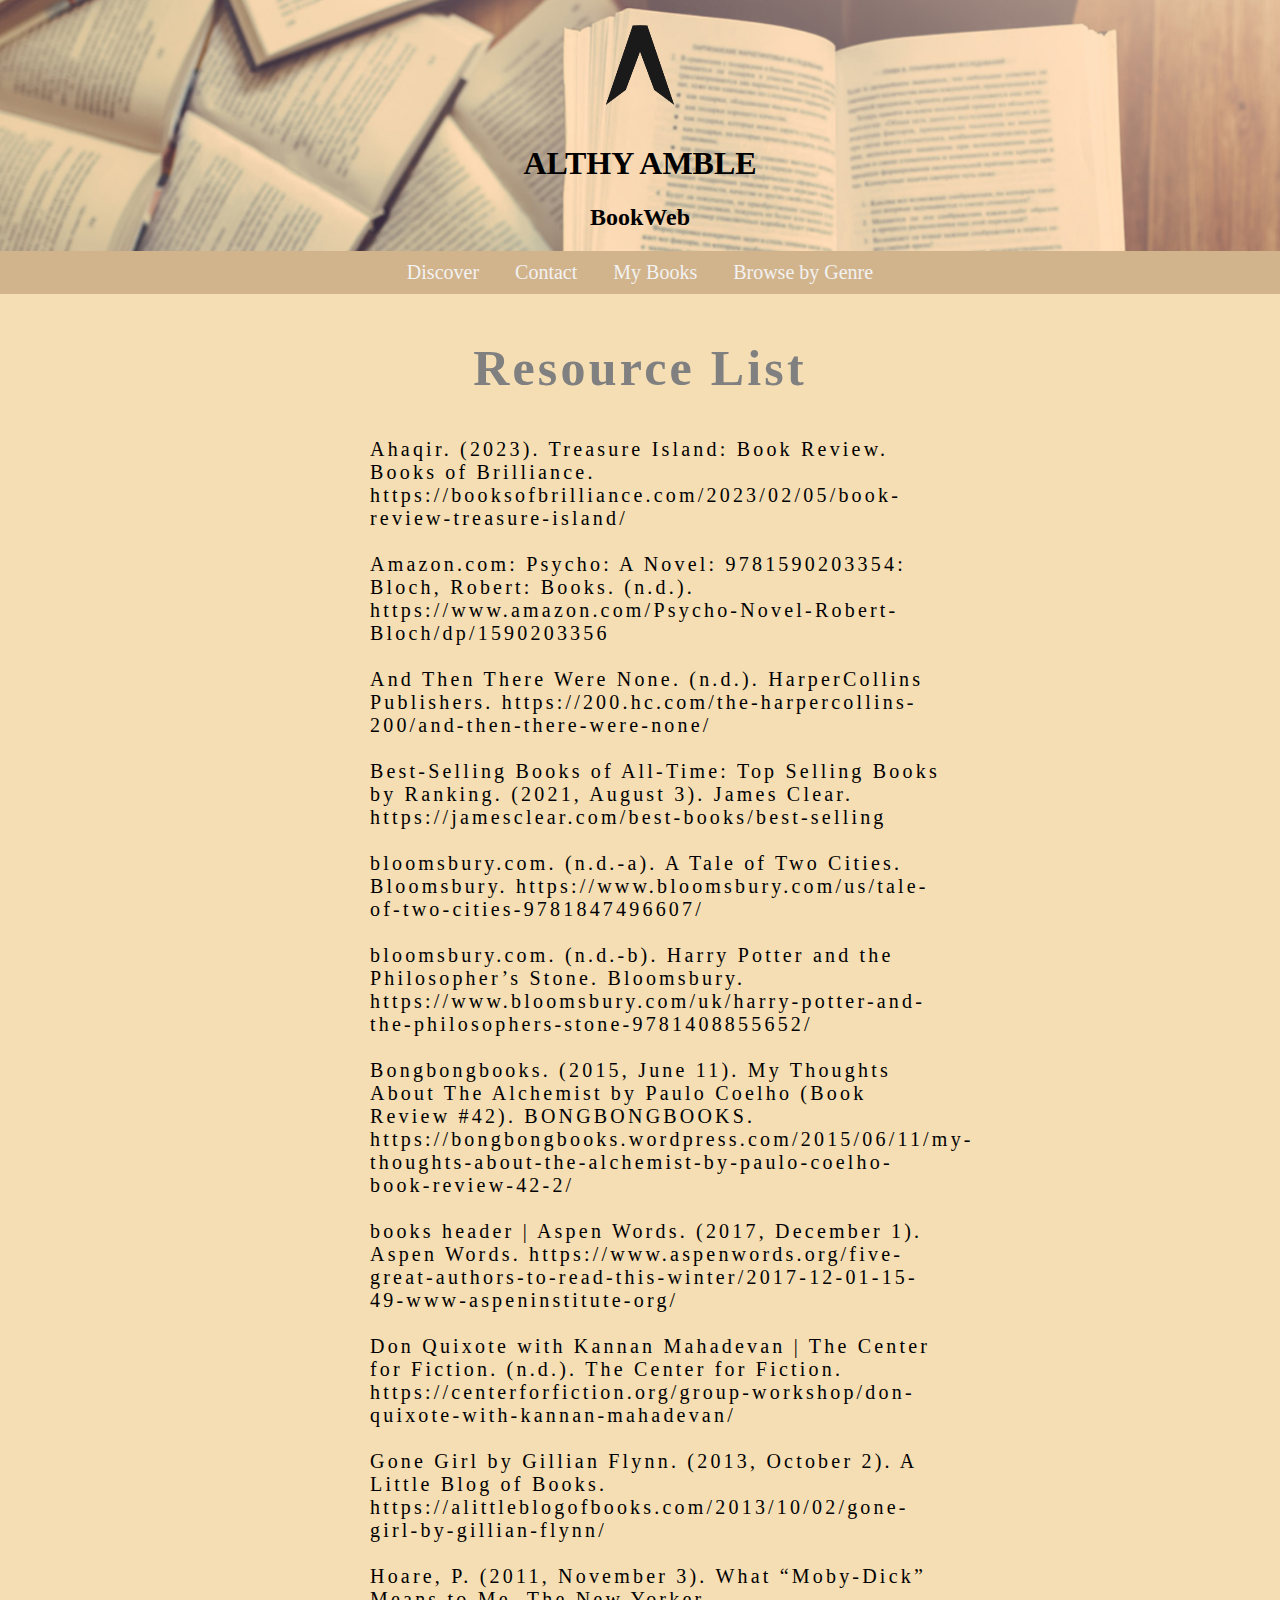
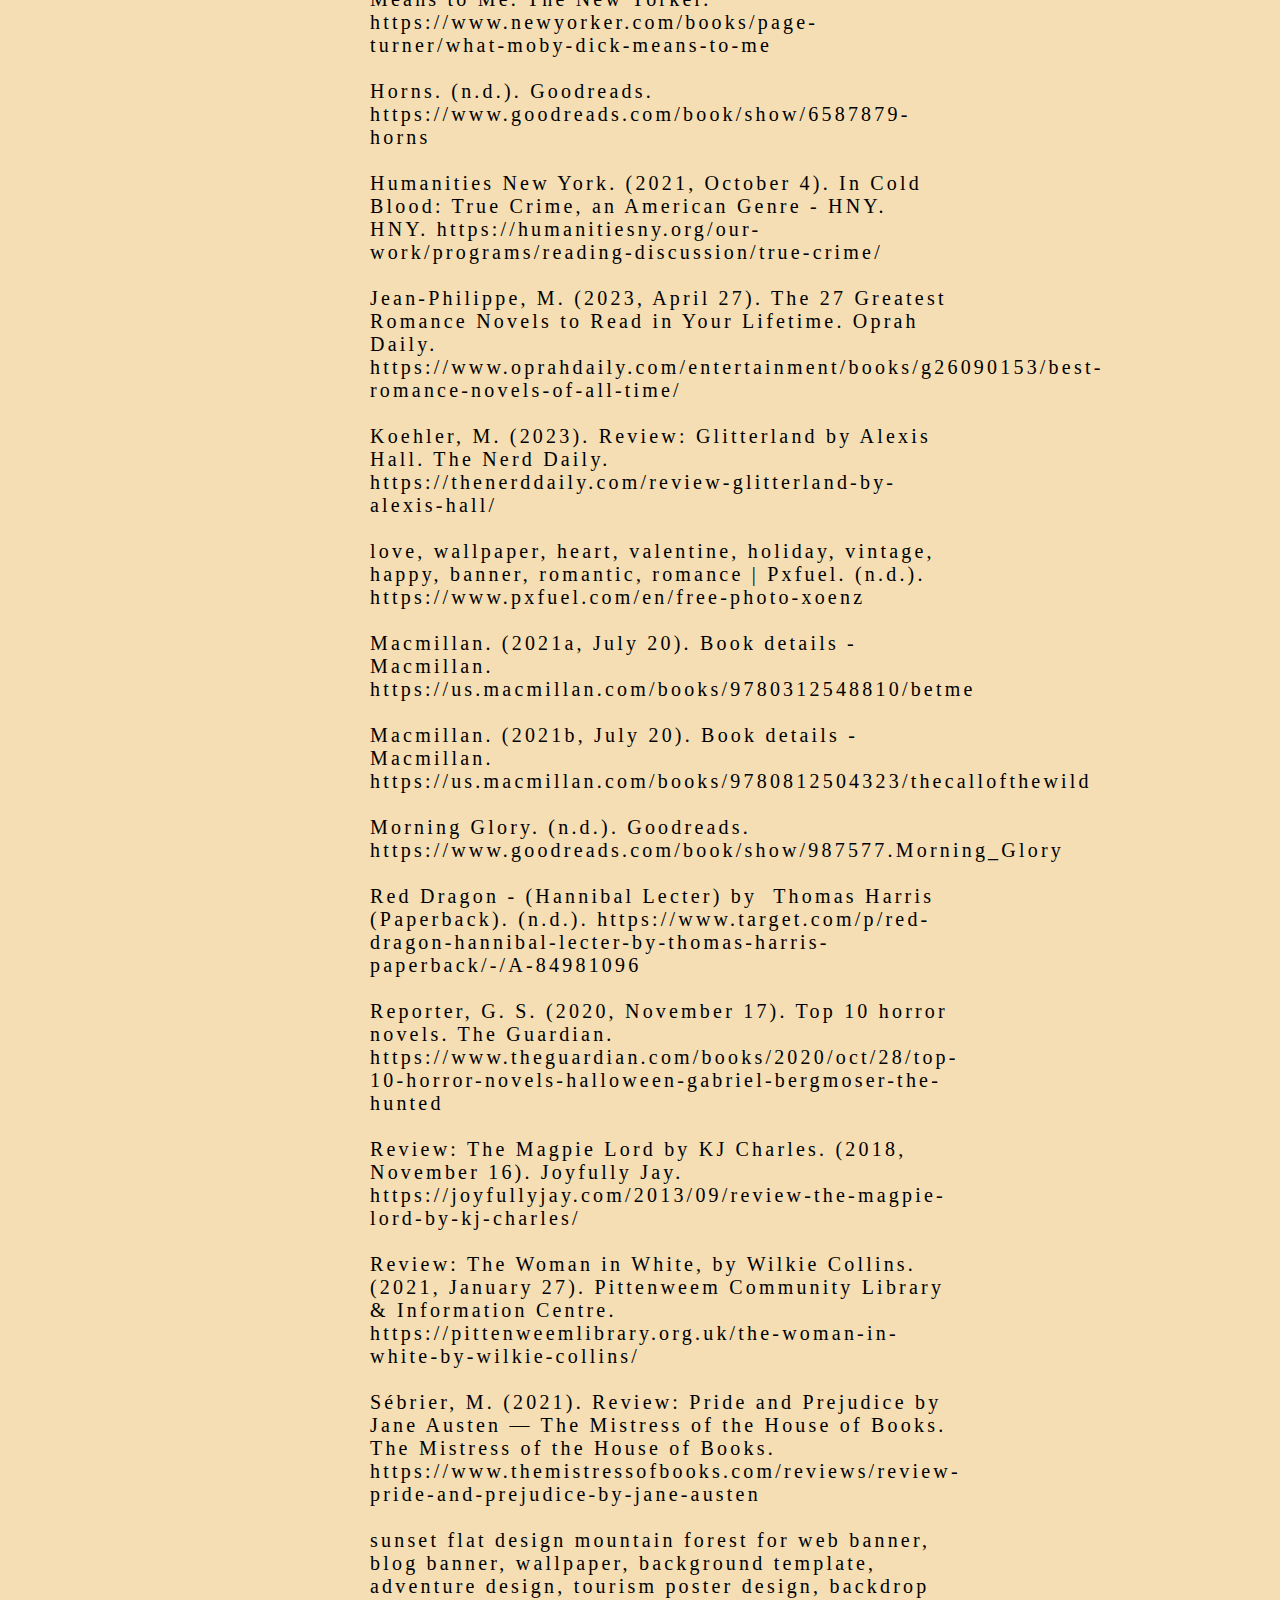
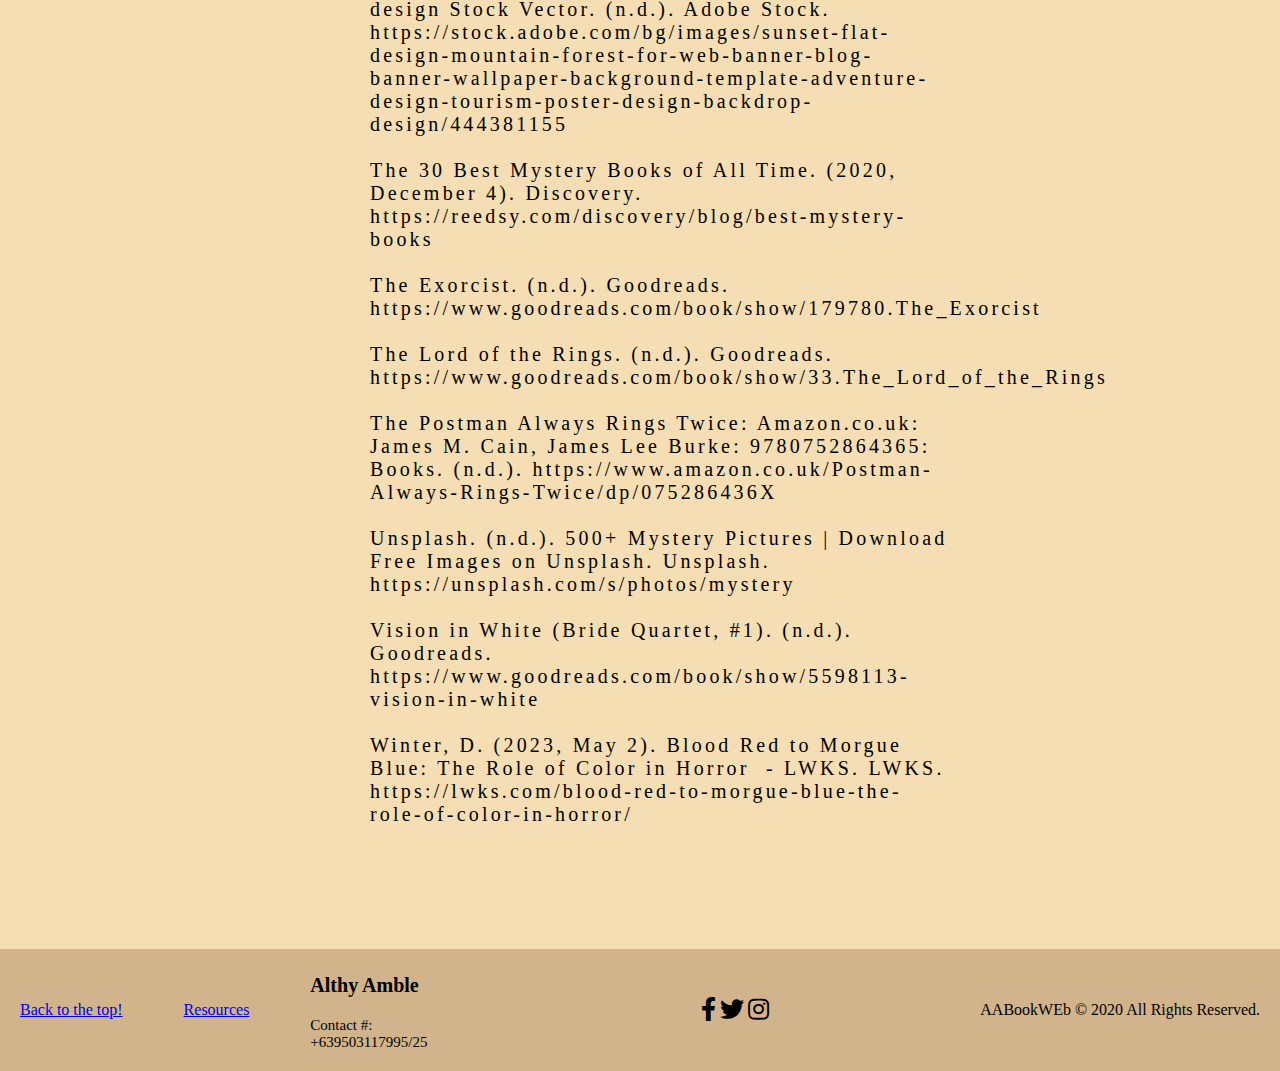
<file: pages/references page.html>
<!DOCTYPE html>
<html>
	<head>
		<title>Sign-up</title>
		<meta name ="author" content="Kiat-ong, Jamaica Mae"/>
		<link rel="stylesheet" type="text/css" href="../styles/demo.css"/>
		<link rel="stylesheet" href="https://cdnjs.cloudflare.com/ajax/libs/font-awesome/5.13.0/css/all.min.css">
	</head>
	<body>
		<header id="header">
			<img id="logo" src="../src/aa.png" alt="logo"/>
			<h1>ALTHY AMBLE</h1>
			<h2>BookWeb</h2>
			<div class="topnav">
			  <a href="../index.html">Discover</a>
			  <a href="#contact">Contact</a>
			  <a href="#books">My Books</a>
			  <a href="products list page.html">Browse by Genre</a>
			</div>
		</header>
		<div class="reference-container">
			<h2>Resource List</h2>
			<ol>
			  <li>Ahaqir. (2023). Treasure Island: Book Review. Books of Brilliance. https://booksofbrilliance.com/2023/02/05/book-review-treasure-island/</li><br>
			  <li>Amazon.com: Psycho: A Novel: 9781590203354: Bloch, Robert: Books. (n.d.). https://www.amazon.com/Psycho-Novel-Robert-Bloch/dp/1590203356</li><br>
			  <li>And Then There Were None. (n.d.). HarperCollins Publishers. https://200.hc.com/the-harpercollins-200/and-then-there-were-none/</li><br>
			  <li>Best-Selling Books of All-Time: Top Selling Books by Ranking. (2021, August 3). James Clear. https://jamesclear.com/best-books/best-selling
			  </li><br>
			  <li>bloomsbury.com. (n.d.-a). A Tale of Two Cities. Bloomsbury. https://www.bloomsbury.com/us/tale-of-two-cities-9781847496607/
			  </li><br>
			  <li>bloomsbury.com. (n.d.-b). Harry Potter and the Philosopher’s Stone. Bloomsbury. https://www.bloomsbury.com/uk/harry-potter-and-the-philosophers-stone-9781408855652/
			  </li><br>
			  <li>Bongbongbooks. (2015, June 11). My Thoughts About The Alchemist by Paulo Coelho (Book Review #42). BONGBONGBOOKS. https://bongbongbooks.wordpress.com/2015/06/11/my-thoughts-about-the-alchemist-by-paulo-coelho-book-review-42-2/
			  </li><br>
			  <li>books header | Aspen Words. (2017, December 1). Aspen Words. https://www.aspenwords.org/five-great-authors-to-read-this-winter/2017-12-01-15-49-www-aspeninstitute-org/
			  </li><br>
			  <li>Don Quixote with Kannan Mahadevan | The Center for Fiction. (n.d.). The Center for Fiction. https://centerforfiction.org/group-workshop/don-quixote-with-kannan-mahadevan/
			  </li><br>
			  <li>Gone Girl by Gillian Flynn. (2013, October 2). A Little Blog of Books. https://alittleblogofbooks.com/2013/10/02/gone-girl-by-gillian-flynn/
			  </li><br>
			  <li>Hoare, P. (2011, November 3). What “Moby-Dick” Means to Me. The New Yorker. https://www.newyorker.com/books/page-turner/what-moby-dick-means-to-me
			  </li><br>
			  <li>Horns. (n.d.). Goodreads. https://www.goodreads.com/book/show/6587879-horns
			  </li><br>
			  <li>Humanities New York. (2021, October 4). In Cold Blood: True Crime, an American Genre - HNY. HNY. https://humanitiesny.org/our-work/programs/reading-discussion/true-crime/
			  </li><br>
			  <li>Jean-Philippe, M. (2023, April 27). The 27 Greatest Romance Novels to Read in Your Lifetime. Oprah Daily. https://www.oprahdaily.com/entertainment/books/g26090153/best-romance-novels-of-all-time/
			  </li><br>
			  <li>Koehler, M. (2023). Review: Glitterland by Alexis Hall. The Nerd Daily. https://thenerddaily.com/review-glitterland-by-alexis-hall/
			  </li><br>
			  <li>love, wallpaper, heart, valentine, holiday, vintage, happy, banner, romantic, romance | Pxfuel. (n.d.). https://www.pxfuel.com/en/free-photo-xoenz
			  </li><br>
			  <li>Macmillan. (2021a, July 20). Book details - Macmillan. https://us.macmillan.com/books/9780312548810/betme
			  </li><br>
			  <li>Macmillan. (2021b, July 20). Book details - Macmillan. https://us.macmillan.com/books/9780812504323/thecallofthewild
			  </li><br>
			  <li>Morning Glory. (n.d.). Goodreads. https://www.goodreads.com/book/show/987577.Morning_Glory
			  </li><br>
			  <li>Red Dragon - (Hannibal Lecter) by  Thomas Harris (Paperback). (n.d.). https://www.target.com/p/red-dragon-hannibal-lecter-by-thomas-harris-paperback/-/A-84981096
			  </li><br>
			  <li>Reporter, G. S. (2020, November 17). Top 10 horror novels. The Guardian. https://www.theguardian.com/books/2020/oct/28/top-10-horror-novels-halloween-gabriel-bergmoser-the-hunted
			  </li><br>
			  <li>Review: The Magpie Lord by KJ Charles. (2018, November 16). Joyfully Jay. https://joyfullyjay.com/2013/09/review-the-magpie-lord-by-kj-charles/
			  </li><br>
			  <li>Review: The Woman in White, by Wilkie Collins. (2021, January 27). Pittenweem Community Library & Information Centre. https://pittenweemlibrary.org.uk/the-woman-in-white-by-wilkie-collins/
			  </li><br>
			  <li>Sébrier, M. (2021). Review: Pride and Prejudice by Jane Austen — The Mistress of the House of Books. The Mistress of the House of Books. https://www.themistressofbooks.com/reviews/review-pride-and-prejudice-by-jane-austen
			  </li><br>
			  <li>sunset flat design mountain forest for web banner, blog banner, wallpaper, background template, adventure design, tourism poster design, backdrop design Stock Vector. (n.d.). Adobe Stock. https://stock.adobe.com/bg/images/sunset-flat-design-mountain-forest-for-web-banner-blog-banner-wallpaper-background-template-adventure-design-tourism-poster-design-backdrop-design/444381155
			  </li><br>
			  <li>The 30 Best Mystery Books of All Time. (2020, December 4). Discovery. https://reedsy.com/discovery/blog/best-mystery-books
			  </li><br>
			  <li>The Exorcist. (n.d.). Goodreads. https://www.goodreads.com/book/show/179780.The_Exorcist
			  </li><br>
			  <li>The Lord of the Rings. (n.d.). Goodreads. https://www.goodreads.com/book/show/33.The_Lord_of_the_Rings
			  </li><br>
			  <li>The Postman Always Rings Twice: Amazon.co.uk: James M. Cain, James Lee Burke: 9780752864365: Books. (n.d.). https://www.amazon.co.uk/Postman-Always-Rings-Twice/dp/075286436X
			  </li><br>
			  <li>Unsplash. (n.d.). 500+ Mystery Pictures | Download Free Images on Unsplash. Unsplash. https://unsplash.com/s/photos/mystery
			  </li><br>
			  <li>Vision in White (Bride Quartet, #1). (n.d.). Goodreads. https://www.goodreads.com/book/show/5598113-vision-in-white
			  </li><br>
			  <li>Winter, D. (2023, May 2). Blood Red to Morgue Blue: The Role of Color in Horror  - LWKS. LWKS. https://lwks.com/blood-red-to-morgue-blue-the-role-of-color-in-horror/
			  </li><br>
			</ol>
		</div>
		<footer id="contact">
			<div class="footer_container">
			<a href="#header"><p>Back to the top!</p></a>
			<a href="references page.html"><p>Resources</p></a>
			<div class="logo"><h3>Althy Amble</h3><p>Contact #: +639503117995/25</p></div>
				<div class="social_media">
					<a href="https://www.facebook.com/"><i class="fab fa-facebook-f"></i></a>
					<a href="https://twitter.com/"><i class="fab fa-twitter"></i></a>
					<a href="https://www.instagram.com/"><i class="fab fa-instagram"></i></a>
				</div>
				<p>AABookWEb © 2020 All Rights Reserved.</p>
			</div>
		</footer>
	</body>
</html>
</file>
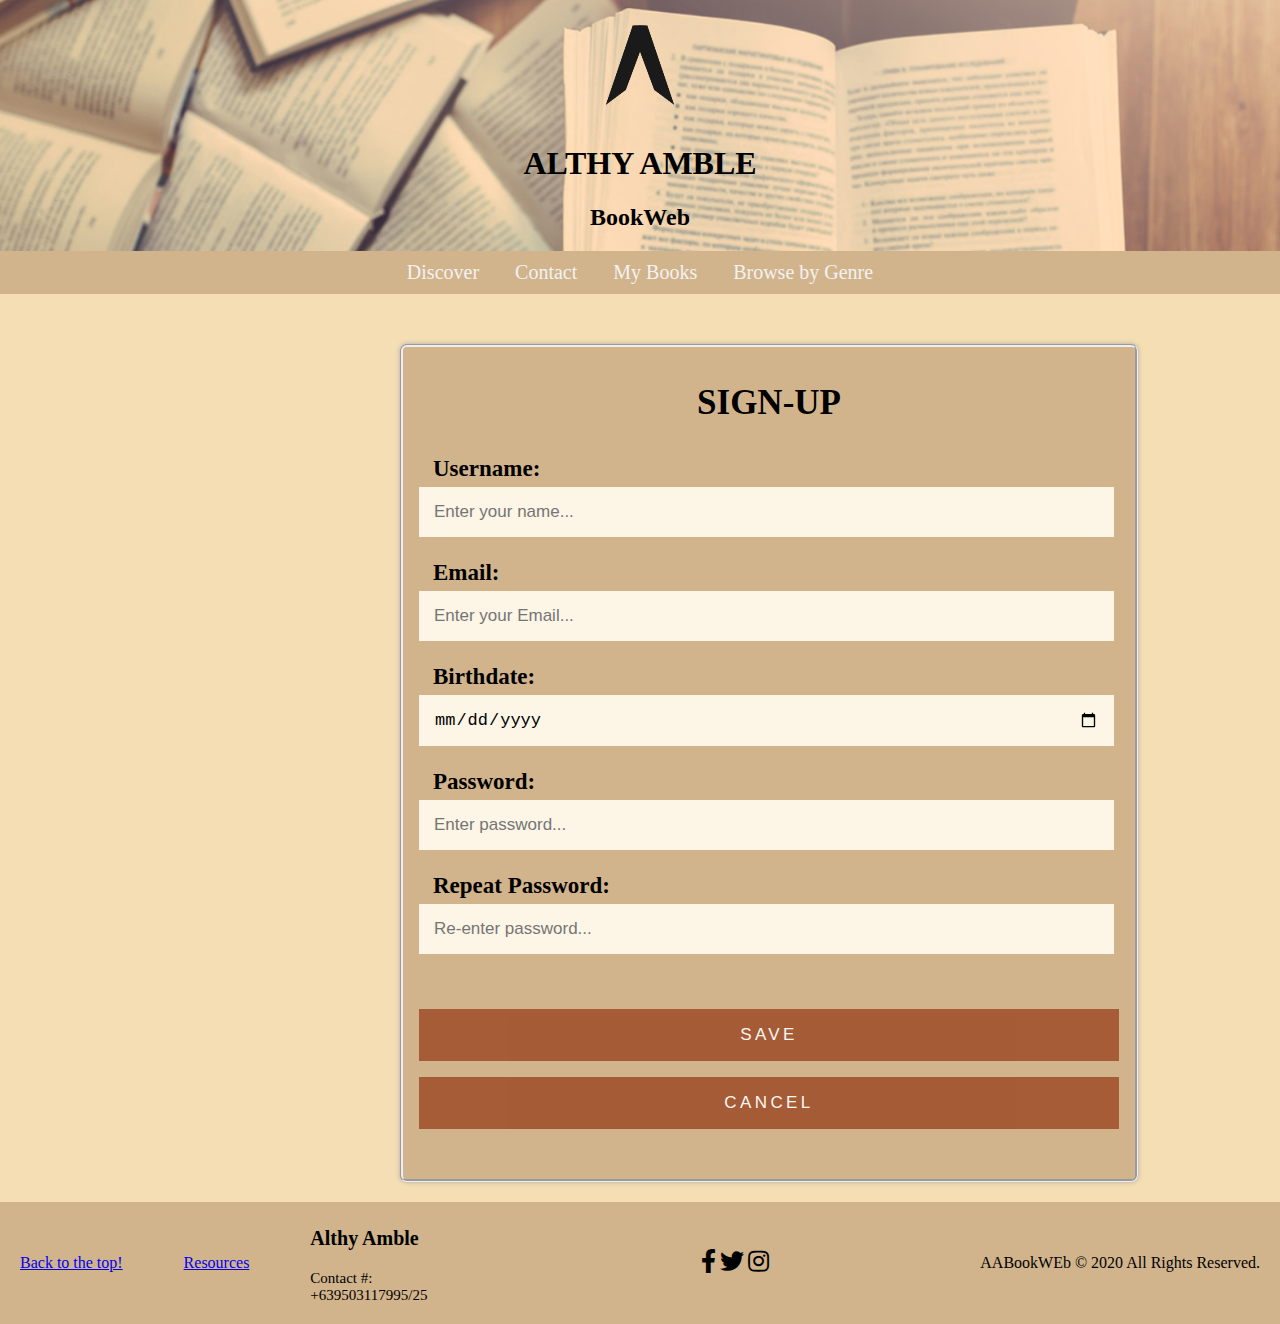
<file: pages/registration.html>
<!DOCTYPE html>
<html>
	<head>
		<title>Sign-up</title>
		<meta name ="author" content="Kiat-ong, Jamaica Mae"/>
		<link rel="stylesheet" type="text/css" href="../styles/demo.css"/>
		<link rel="stylesheet" href="https://cdnjs.cloudflare.com/ajax/libs/font-awesome/5.13.0/css/all.min.css">
	</head>
	<body>
		<header id="header">
			<img id="logo" src="../src/aa.png" alt="logo"/>
			<h1>ALTHY AMBLE</h1>
			<h2>BookWeb</h2>
			<div class="topnav">
			  <a href="../index.html">Discover</a>
			  <a href="#contact">Contact</a>
			  <a href="#books">My Books</a>
			  <a href="products list page.html">Browse by Genre</a>
			</div>
		</header>
		<section>
				<div class="signup-box">
					<h1>SIGN-UP</h1>
					<form action="../index.html">
						
						<label for="Name"> <b>Username: </b></label>
						<br>
						<input id="Name" type="text" placeholder="Enter your name..."required>
						<br><br>
						<label for="Email"> <b>Email: </b></label>
						<br>
						<input id="Email" type="text" placeholder="Enter your Email..." required>
						<br><br>
						<label for="Bdate"><b>Birthdate: </b></label>
						<br>
						<input id="Bdate" type="date" required>
						<br><br>
						<label for="password"> <b>Password: </b></label>
						<br>
						<input id="password" type="Password" placeholder="Enter password..." required>
						<br><br>
						<label for="password2"> <b>Repeat Password: </b></label>
						<br>
						<input id="password2" type="Password" placeholder="Re-enter password..." required>
						<br><br><br>
						<input id="Save" type="Submit" value="Save">
						<a href="../index.html">
						<input id="Cancel" type="button" value="Cancel"></a>
					</form>
				</div>
			
			
		</section>
		<footer id="contact">
			<div class="footer_container">
			<a href="#header"><p>Back to the top!</p></a>
			<a href="references page.html"><p>Resources</p></a>
			<div class="logo"><h3>Althy Amble</h3><p>Contact #: +639503117995/25</p></div>
				<div class="social_media">
					<a href="https://www.facebook.com/"><i class="fab fa-facebook-f"></i></a>
					<a href="https://twitter.com/"><i class="fab fa-twitter"></i></a>
					<a href="https://www.instagram.com/"><i class="fab fa-instagram"></i></a>
				</div>
				<p>AABookWEb © 2020 All Rights Reserved.</p>
			</div>
		</footer>
	</body>
</html>
</file>
<file: styles/demo.css>
/*header styles*/
#logo{
	height: 110px;
	width: 130px;
}
#header{
	text-align: center;
	padding-top: 10px;
	background-image: url("../src/banner.png");
	background-repeat: no-repeat;
	background-attachment: fixed;
	background-size: 100%;
}
.topnav {
	background-color: #D2B48C;
	overflow: hidden;
	padding-top: 10px;
	padding-bottom: 10px;
}
.topnav a {
	float: center;
	color: #f2f2f2;
	text-align: center;
	padding: 14px 16px;
	text-decoration: none;
	font-size: 20px;
}

.topnav a:hover {
  background-color: black;
  color: #ddd;
}

body{
	margin:0px;
	background-color: #F5DEB3;
}
.intro{
	text-align: center;
}
.intro img{
	height: 500px;
	width: 1370px;
}
.intro-list{
	text-align: center;
}
.intro-list img{
	height: 370px;
	width: 1370px;
}

.best-sellers {
  margin: 0 auto;
  max-width: 1920px;
  text-align: center;
}
.best-sellers h1 {
	color: gray;
	text-align: center;
	font-size: 50px;
	margin-bottom: -3px;
}
.genres h1 {
	color: black;
	text-align: center;
	font-size: 50px;
	margin-bottom: -3px;
}

/*Quick Recommendation style*/

.book {
	background-color: #ffffff;
  display: inline-block;
  width: 250px;
  height: 410px;
  box-shadow: 0 0 20px #aaa;
  margin: 25px;
  vertical-align: top;
  transition: height 1s;
}
.cover {
  height: 80%;
  overflow: hidden;
}
.cover img {
  width: 100%;
}
.description{
	margin: 0 auto;
	padding-left: 8px;
	padding-bottom: 15px;
}
.book p {
  margin-top: 12px;
  font-size: 20px;
}
.book .author {
  font-size: 15px;
}

/*GENRES information*/
.genres {
  margin: 0 auto;
  max-width: 1920px;

}
.genre-box {
	float: left;
	display: inline-block;
	height: 330px;
	width: 655px;
	margin-left: 60px;
	margin-top:70px;
	border-radius: 7px 7px 7px 7px;
	box-shadow: 0 0 20px #aaa;
}
.genre-box a{
	text-decoration: none;
}
.romance{
	height: 330px;
	width: 655px;
	background-image: url("../src/romance-banner.jpg");
	background-repeat: no-repeat;
}
.adventure{
	height: 330px;
	width: 655px;
	background-image: url("../src/adventure-banner.jpg");
	background-repeat: no-repeat;
}
.horror{
	height: 330px;
	width: 655px;
	background-image: url("../src/horror-banner.jpg");
	background-repeat: no-repeat;
}
.mystery{
	height: 330px;
	width: 655px;
	background-image: url("../src/mystery-banner.jpg");
	background-repeat: no-repeat;
}
.science-fiction{
	height: 330px;
	width: 655px;
	background-image: url("../src/science-fiction-banner.jpg");
	background-repeat: no-repeat;
}
.young-adult{
	height: 330px;
	width: 655px;
	background-image: url("../src/young-adult-banner.jpg");
	background-repeat: no-repeat;
}
.transparent{
	height: 330px;
	width: 655px;
	background-color: #ffffff;
	opacity: 0.5;
}

.genre-body {
	text-align: center;
	font-weight: bold;
	color: #000000;
	height: 330px;
	width: 655px;
	border-radius: 0 7px 10px 7px;
}

.genre-body h2 {
	margin: 0 0 0 38px;
	padding-top: 35px;
	font-size: 65px;
}

.genre-body h2 {
	font-family: 'Bentham', serif;
}

.genre-body h3 {
	margin: 0 0 2px 38px;
	font-size: 22px;
	font-family: 'Raleway', sans-serif;
	font-weight: 400;
	text-transform: uppercase;
	letter-spacing: 0.2em;
}
/*About section style*/

.background-about{
	height: 300px;
	width: 1300px;
	background-color: #DEB887;
}
.transparent-about{
	height: 300px;
	width: 1300px;
	background-color: #ffffff;
	opacity: 0.5;
}
.about-page {
	display: inline-block;
	height: 300px;
	width: 1300px;
	margin-left: 120px;
	margin-top:70px;
	border-radius: 7px 7px 7px 7px;
	box-shadow: 0 0 20px #aaa;
	padding-bottom: 5px;
}
.about-text{
	font-weight: bold;
	color: black;
	height: 300px;
	width: 1300px;
	border-radius: 0 7px 10px 7px;
}
.about-text h2 {
	text-align: left;
	margin: 0 0 0 38px;
	padding-top: 35px;
	font-family: 'Bentham', serif;
	font-size: 41px;
}

.about-text h3 {
	text-align: center;
	margin: 0 25px 2px 38px;
	font-size: 19px;
	font-family: 'Raleway', sans-serif;
	font-weight: 400;
	letter-spacing: 0.1em;
	line-height: 1.4;
}

/*Footer style*/
footer{
  background: #D2B48C;
  padding: 5px 0;
  margin-top: 20px;
}

.footer_container{
	max-width: 1300px;
	margin: auto;
	padding: 0 20px;
	display: flex;
	justify-content: space-between;
	align-items: center;
	flex-wrap: wrap-reverse;
}
.logo h3{
	width: 180px;
	font-size: 20px;
	font-weight: bold;
}
.logo p{
	width: 80px;
	font-size: 15px;
}

.social_media{
  margin: 20px 150px;
}

.social_media a{
  color: #000;
  font-size: 24px;
  text-decoration: none;
  transition: .6s;
}

.social_media a:hover{
  color: gold;
}

/*Product list page style*/
.container {
	margin: 0 auto;
	max-width: 1960px;
}
.fiction h2{
	color: #474747;
	font-size: 40px;
	margin-left:100px;
	margin-bottom: -45px;
	margin-top: 10px;
}
.wrapper {
	display: inline-block;
	height: 325px;
	width: 710px;
	margin-left: 40px;
	margin-top:70px;
	border-radius: 7px 7px 7px 7px;
	box-shadow: 0 0 20px #aaa;
	background-color: #ffffff;
}
.product-img {
	float: left;
}
.product-img img {
	width: 100%;
	border-radius: 7px 0 0 7px;
	display: block;
	margin-left: 20px;
	margin-right: auto;
}

.product-info {
	float: left;
	height: 325px;
	width: 447px;
}

.product-text {
	height: 300px;
	width: 435px;
	margin-right: 25px;
}

.product-text h1 {
	margin: 0 0 0 38px;
	padding-top: 29px;
	font-size: 33px;
	color: #474747;
	text-align: left;
}

.product-text h1,
.product-price-btn p {
	font-family: 'Bentham', serif;
}

.product-text h2 {
	margin: 0 0 18px 38px;
	font-size: 13px;
	font-family: 'Raleway', sans-serif;
	font-weight: 400;
	text-transform: uppercase;
	color: #d2d2d2;
	letter-spacing: 0.2em;
}

.product-text p {
	width: 440px;
	height: 170px;
	margin: 0 0 0 38px;
	font-family: 'Playfair Display', serif;
	color: #8d8d8d;
	line-height: 1.7em;
	font-size: 16px;
	font-weight: lighter;
	overflow: hidden;
}

.product-price-btn {
	height: 100px;
	width: 317px;
	position: relative;
	top: -70px;
	margin-left: 170px;
}

.product-price-btn p {
	display: inline-block;
	position: absolute;
	top: -13px;
	height: 50px;
	font-family: 'Trocchi', serif;
	margin: 0 0 0 47px;
	font-size: 28px;
	font-weight: lighter;
	color: #474747;
}

span {
	display: inline-block;
	height: 50px;
	font-family: 'Suranna', serif;
	font-size: 28px;
}

#buy {
	float: right;
	display: inline-block;
	height: 50px;
	width: 176px;
	margin: 0 35px 0 16px;
	box-sizing: border-box;
	border: transparent;
	border-radius: 60px;
	font-family: 'Raleway', sans-serif;
	font-size: 14px;
	font-weight: 500;
	text-transform: uppercase;
	letter-spacing: 0.2em;
	color: #ffffff;
	background-color: #D2B48C;
	cursor: pointer;
	outline: none;
}

#buy:hover {
	background-color: black;
}

/*Registration/Signup style */
.signup-box{
	display: inline-block;
	height: 800px;
	width: 700px;
	margin-left: 400px;
	margin-top:50px;
	border-radius: 7px 7px 7px 7px;
	box-shadow: 0 0 5px #aaa;
	border-style: groove;
	padding: 16px;
	background-color: #D2B48C;
}
.signup-box h1{
	font-size: 35px;
	text-align: center;
	font-family: 'Times New Roman', serif;
	padding-top: 20px;
	padding-bottom: 10px;
	margin-top: 0;
	margin-left: 0;
}
.signup-box  label{
	font-size: 23px;
	margin-left: 14px;
}
input[type=text], input[type=password], input[type=date] {
	width: 95%;
	padding: 15px;
	margin: 5px 0 5px 0;
	display: inline-block;
	border: none;
	background: #FDF5E6;
	font-size: 17px;
}

input[type=text]:focus, input[type=password]:focus {
	background-color: #FFEFD5;
	outline: none;
}
hr {
	border: 1px solid #f1f1f1;
	margin-bottom: 25px;
	display: hidden;
}

#Save {
	background-color: #A0522D;
	color: white;
	padding: 16px 20px;
	margin-top: 14px;
	margin-bottom: 8px;
	border: none;
	cursor: pointer;
	width: 100%;
	box-sizing: border-box;
	font-family: 'Raleway', sans-serif;
	font-size: 17px;
	font-weight: 500;
	text-transform: uppercase;
	letter-spacing: 0.2em;
	opacity:0.9;
}
#Cancel {
	background-color: #A0522D;
	color: white;
	padding: 16px 20px;
	margin: 8px 0;
	border: none;
	cursor: pointer;
	width: 100%;
	box-sizing: border-box;
	font-family: 'Raleway', sans-serif;
	font-size: 17px;
	font-weight: 500;
	text-transform: uppercase;
	letter-spacing: 0.2em;
	opacity:0.9;
}
#Save:hover {
	opacity:1;
}
#Cancel:hover {
	opacity:1;
}

/*Reference Page style*/
.reference-container{
	max-width: 1550px;
	margin: 45px 150px 100px 150px;
	letter-spacing: 0.2em;
}
.reference-container h2{
	color: gray;
	text-align: center;
	font-size: 50px;
}
ol{
	margin-left: 180px;
	margin-right: 180px;
	list-style: none;
	font-size: 20px;
}
.reference-container ~ ol{
	height: 170px;
	margin: 0 0 0 38px;
	font-family: 'Playfair Display', serif;
	color: #8d8d8d;
	line-height: 1.2em;
	font-weight: lighter;
}
</file>
